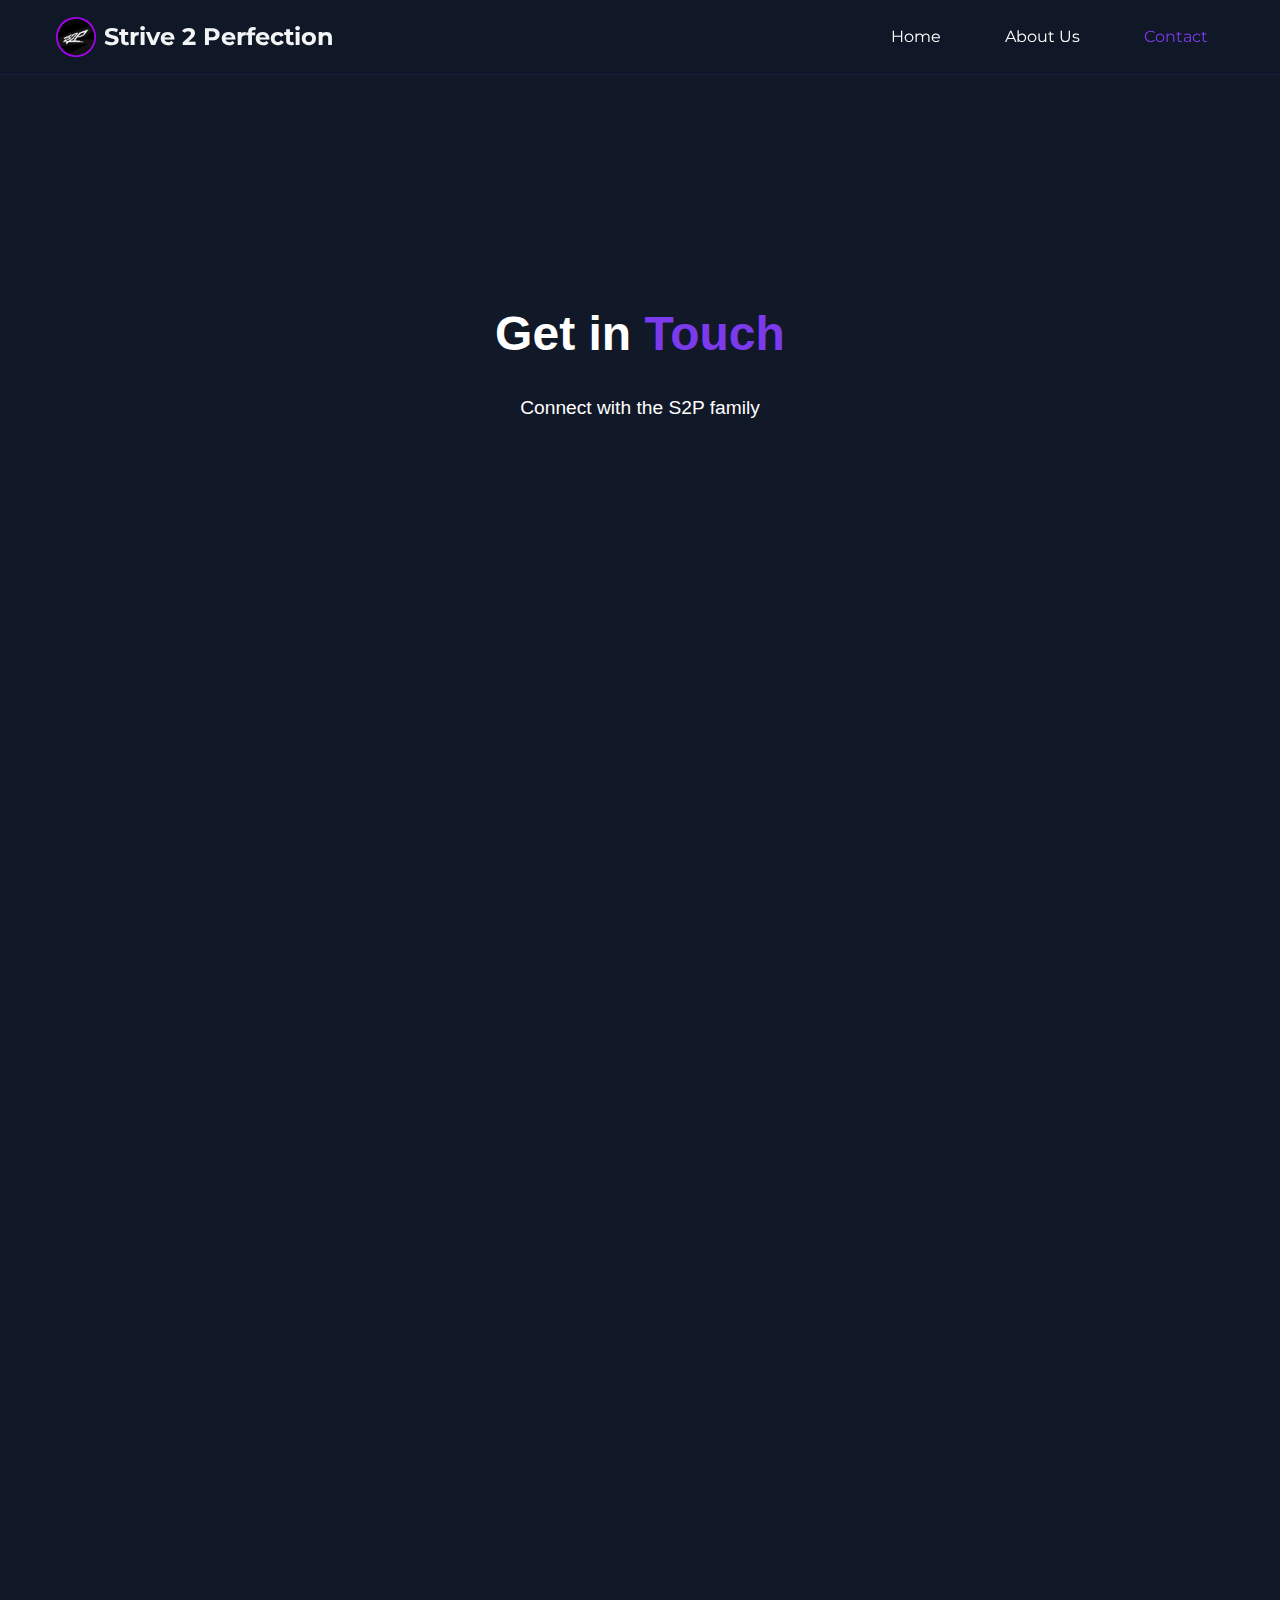
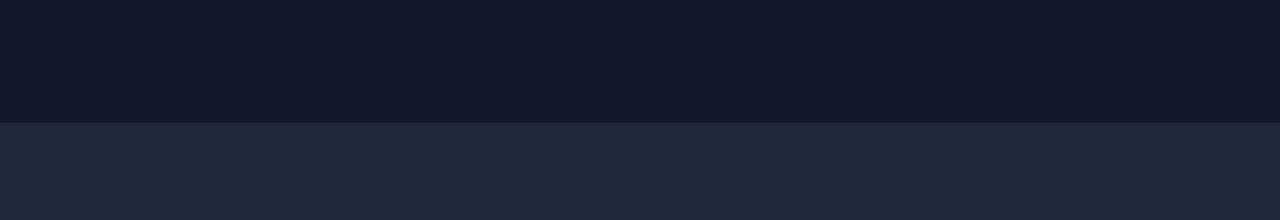
<file: contact.html>
<!DOCTYPE html>
<html lang="en">
<head>
    <meta charset="UTF-8">
    <meta name="viewport" content="width=device-width, initial-scale=1.0">
    <title>Contact - Strive 2 Perfection</title>
    <link rel="stylesheet" href="css/style.css">
    <link rel="stylesheet" href="css/animations.css">
    <link rel="stylesheet" href="css/contact.css">
    <link rel="stylesheet" href="https://cdnjs.cloudflare.com/ajax/libs/font-awesome/6.0.0/css/all.min.css">
    <link rel="stylesheet" href="https://fonts.googleapis.com/css2?family=Montserrat:wght@400;500;700&display=swap">
    <style>
        /* Active link color */
        .nav-links li a.active {
            color: #7c3aed; /* Purple color for the active link */
            /* Remove the underline when clicked */
            border-bottom: none; /* Remove the line under the active link */
            
        }

        /* Navbar link hover animation */
        .nav-links li a {
            position: relative;
            display: inline-block;
            text-decoration: none;
            color: #fff;
            font-weight: 500;
            padding: 8px 16px;
            transition: color 0.3s ease;
            font-weight: normal;
        }

        .nav-links li a::after {
            content: "";
            position: absolute;
            width: 0; /* Start with no width */
            height: 2px;
            background: #7c3aed;
            bottom: 0;
            left: 0; /* Align to the left */
            transition: width 0.3s ease, left 0.3s ease;
        }

        .nav-links li a:hover::after {
            width: 100%; /* Expand to full width */
            left: 0; /* Stay aligned to the left */
        }

        /* Apply Montserrat font to the navbar */
        #navbar {
            font-family: 'Montserrat', sans-serif;
        }

        /* Fade-in effect */
        .fade-in {
            opacity: 0;
            transform: translateY(50px);
            transition: opacity 0.8s ease-out, transform 0.8s ease-out;
        }

        /* When element is in view, fade it in */
        .fade-in.visible {
            opacity: 1;
            transform: translateY(0);
        }

        /* Navbar animations */
        .nav-links li {
            opacity: 0;
            transition: opacity 0.5s ease-in-out;
        }

        .nav-links li.visible {
            opacity: 1;
        }

        /* Contact Page Styling */
        .contact-hero {
            color: white;
            text-align: center;
            padding: 100px 0;
        }

        .contact-hero h1 {
            font-size: 3rem;
            margin-bottom: 20px;
        }

        .contact-hero p {
            font-size: 1.2rem;
        }

        .contact-section {
            padding: 50px 0;
            background-color: #111827;
        }

        .contact-container {
            display: flex;
            flex-direction: column;
            align-items: center;
            gap: 40px;
        }

        .contact-info {
            text-align: center;
            max-width: 600px;
        }

        .contact-info h2 {
            font-size: 2rem;
            margin-bottom: 20px;
        }

        .contact-info p {
            font-size: 1rem;
            margin-bottom: 20px;
        }

        .social-links {
            display: flex;
            justify-content: center;
            align-items: center;
            margin-top: 20px;
        }

        .social-links a {
            display: inline-flex;
            align-items: center;
            color: #7c3aed;
            font-size: 1.2rem;
            text-decoration: none;
            padding: 10px 20px;
            border-radius: 6px;
            background-color: #111827;
        }

        .social-links a i {
            margin-right: 8px;
        }

        .social-links a:hover {
            background-color: #5a2da1;
        }

        /* Form Styling */
        form {
            background-color: #111827;
            border-radius: 8px;
            box-shadow: 0 4px 8px rgba(0, 0, 0, 0.1);
            padding: 40px;
            max-width: 600px;
            width: 100%;
        }

        .form-group {
            margin-bottom: 20px;
        }

        label {
            font-weight: bold;
            display: block;
            margin-bottom: 5px;
        }

        input, select, textarea {
            width: 100%;
            padding: 12px;
            border-radius: 6px;
            border: 1px solid #ddd;
            font-size: 1rem;
        }

        input[type="submit"] {
            background-color: #7c3aed;
            color: white;
            border: none;
            cursor: pointer;
            font-size: 1.2rem;
            padding: 15px;
            border-radius: 6px;
        }

        input[type="submit"]:hover {
            background-color: #5a2da1;
        }

        .form-group textarea {
            resize: vertical;
            height: 150px;
        }

        @media (max-width: 768px) {
            .contact-container {
                padding: 0 20px;
            }

            .contact-hero h1 {
                font-size: 2rem;
            }

            .contact-info h2 {
                font-size: 1.5rem;
            }

            .contact-info p {
                font-size: 1rem;
            }

            form {
                padding: 30px;
            }
        }
    </style>
</head>
<body>
    <nav id="navbar">
        <div class="nav-content">
            <div class="logo">
                <img src="s2p-logo.jpg" 
                alt="S2P Logo" style="height: 40px; width: 40px; border-radius: 50%; object-fit: cover;">
                <span>Strive 2 Perfection</span>
            </div>
            <button class="mobile-menu-btn">
                <i class="fas fa-bars"></i>
            </button>
            <ul class="nav-links">
                <li><a href="index.html">Home</a></li>
                <li><a href="about.html">About Us</a></li>
                <li><a href="contact.html" class="active">Contact</a></li>
            </ul>
        </div>
    </nav>

    <main>
        <section class="hero contact-hero fade-in">
            <div class="hero-content">
                <h1>Get in <span class="highlight">Touch</span></h1>
                <p>Connect with the S2P family</p>
            </div>
        </section>

        <section class="contact-section fade-in">
            <div class="contact-container">
                <div class="contact-info">
                    <h2>Contact Us</h2>
                    <p>Have questions or want to join our team? We'd love to hear from you!</p>
                    <div class="social-links">
                        <a href="https://konect.gg/strive2perfection" target="_blank" class="social-link">
                            <i class="fas fa-link"></i>
                            <span>Konect.gg</span>
                        </a>
                    </div>
                </div>

                <form action="https://api.web3forms.com/submit" method="POST" class="fade-in">
                    <div class="form-group">
                        <label for="name">Name</label>
                        <input type="text" id="name" name="name" required>
                    </div>
                    <div class="form-group">
                        <label for="email">Email</label>
                        <input type="email" id="email" name="email" required>
                    </div>
                    <div class="form-group">
                        <label for="subject">Subject</label>
                        <select id="subject" name="subject" required>
                            <option value="">Select a subject</option>
                            <option value="general">General Inquiry</option>
                            <option value="business">Business Opportunity</option>
                            <option value="recruitment">Join Our Team</option>
                            <option value="support">Support</option>
                        </select>
                    </div>
                    <div class="form-group">
                        <label for="message">Message</label>
                        <textarea id="message" name="message" required></textarea>
                    </div>

                    <input type="hidden" name="access_key" value="65669929-c6a8-4702-add7-393f3ecdb439">
                    <input type="hidden" name="redirect" value="https://web3forms.com/success">
                    <button type="submit" class="submit-btn">Send Message</button>
                </form>
            </div>
        </section>
    </main>

    <footer>
        <!-- Footer content -->
    </footer>

    <script src="js/main.js"></script>
    <script>
        document.addEventListener('DOMContentLoaded', function () {
            const navLinks = document.querySelectorAll('.nav-links li');
            const fadeElements = document.querySelectorAll('.fade-in');
            const observer = new IntersectionObserver((entries, observer) => {
                entries.forEach(entry => {
                    if (entry.isIntersecting) {
                        entry.target.classList.add('visible');
                        observer.unobserve(entry.target);
                    }
                });
            }, { threshold: 0.3 });

            fadeElements.forEach(element => {
                observer.observe(element);
            });

            navLinks.forEach((link, index) => {
                setTimeout(() => {
                    link.classList.add('visible');
                }, index * 150);
            });
        });
    </script>
</body>
</html>
</file>
<file: css/style.css>
/* Base Styles */
/* Active link color */
.nav-links li a.active {
    color: #7c3aed; /* Purple color for the active link */
}


:root {
    --primary-color: #7c3aed;
    --primary-hover: #300685;
    --background-dark: #111827;
    --background-light: #1f2937;
    --text-light: #f3f4f6;
    --text-gray: #9ca3af;
}

* {
    margin: 0;
    padding: 0;
    box-sizing: border-box;
}

body {
    font-family: 'Inter', sans-serif;
    background-color: var(--background-dark);
    color: var(--text-light);
    line-height: 1.6;
}

/* Navigation */
#navbar {
    position: fixed;
    top: 0;
    width: 100%;
    background-color: rgba(17, 24, 39, 0.95);
    backdrop-filter: blur(8px);
    border-bottom: 1px solid rgba(107, 33, 168, 0.2);
    z-index: 1000;
}

.nav-content {
    max-width: 1200px;
    margin: 0 auto;
    padding: 1rem;
    display: flex;
    justify-content: space-between;
    align-items: center;
}

.logo {
    display: flex;
    align-items: center;
    gap: 0.5rem;
    font-size: 1.5rem;
    font-weight: bold;
}

.logo i {
    color: var(--primary-color);
}

.nav-links {
    display: flex;
    gap: 2rem;
    list-style: none;
}

.nav-links a {
    color: var(--text-gray);
    text-decoration: none;
    transition: color 0.3s ease;
}

.nav-links a:hover,
.nav-links a.active {
    color: var(--primary-color);
}

.mobile-menu-btn {
    display: none;
    background: none;
    border: none;
    color: var(--text-light);
    font-size: 1.5rem;
    cursor: pointer;
}

/* Hero Section */
.hero {
    height: 80vh;
    background-image: linear-gradient(rgba(17, 24, 39, 0.7), rgba(17, 24, 39, 0.7)),
        url('https://trackercdn.com/cdn/esports-data/fortnite/teams/reccffqpeamljwsak.png?v=638694646960000000');
    background-size: cover;
    background-position: center;
    display: flex;
    align-items: center;
    justify-content: center;
    text-align: center;
    padding: 2rem;
}

.hero-content {
    max-width: 800px;
    
}
.hero-content h1 {
    white-space: nowrap; /* Prevent text from wrapping on larger screens */
    font-weight: 700;
}

/* For smaller screens (mobile devices) */
@media (max-width: 768px) {
    .hero-content h1 {
        white-space: normal; /* Allow text to wrap on smaller screens */
        font-size: 1.8rem; /* Adjust font size for mobile */
    }
}



.hero h1 {
    font-size: 3.5rem;
    margin-bottom: 1rem;
}

.hero .highlight {
    color: #7c3aed;
}

.cta-button {
    display: inline-block;
    background-color: var(--primary-color);
    color: white;
    padding: 1rem 2rem;
    border-radius: 0.5rem;
    text-decoration: none;
    margin-top: 2rem;
    transition: background-color 0.3s ease;
}

.cta-button:hover {
    background-color: var(--primary-hover);
}

/* Sections */
section {
    padding: 4rem 2rem;
}

section h2 {
    text-align: center;
    font-size: 2rem;
    margin-bottom: 2rem;
}

/* News Section */
.news-grid {
    display: grid;
    grid-template-columns: repeat(auto-fit, minmax(300px, 1fr));
    gap: 2rem;
    max-width: 1200px;
    margin: 0 auto;
}

.news-card {
    background-color: var(--background-light);
    border-radius: 0.5rem;
    overflow: hidden;
    transition: transform 0.3s ease;
}

.news-card:hover {
    transform: translateY(-5px);
}

.news-card img {
    width: 100%;
    height: 200px;
    object-fit: cover;
}

.news-content {
    padding: 1.5rem;
}

.news-content h3 {
    margin-bottom: 0.5rem;
}

.read-more {
    color: var(--primary-color);
    text-decoration: none;
    display: inline-block;
    margin-top: 1rem;
}

/* Stats Section */
.stats-section {
    background-color: var(--background-light);
}

.stats-grid {
    display: grid;
    grid-template-columns: repeat(auto-fit, minmax(200px, 1fr));
    gap: 2rem;
    max-width: 1200px;
    margin: 0 auto;
}

.stat-card {
    text-align: center;
    padding: 2rem;
}

.stat-card i {
    font-size: 3rem;
    color: var(--primary-color);
    margin-bottom: 1rem;
}

.stat-card h3 {
    font-size: 2.5rem;
    margin-bottom: 0.5rem;
}

/* Tournament Section */
.tournament-list {
    max-width: 1200px;
    margin: 0 auto;
}

.tournament-card {
    background-color: var(--background-light);
    padding: 1.5rem;
    border-radius: 0.5rem;
    display: flex;
    align-items: center;
    margin-bottom: 1rem;
}

.tournament-icon {
    background-color: var(--primary-color);
    padding: 1rem;
    border-radius: 0.5rem;
    margin-right: 1.5rem;
}

.tournament-icon i {
    font-size: 2rem;
    color: white;
}

.tournament-button {
    margin-left: auto;
    background-color: var(--primary-color);
    color: white;
    padding: 0.5rem 1rem;
    border-radius: 0.5rem;
    text-decoration: none;
    transition: background-color 0.3s ease;
}

.tournament-button:hover {
    background-color: var(--primary-hover);
}

/* Footer */
footer {
    background-color: var(--background-light);
    padding: 4rem 2rem 2rem;
    border-top: 1px solid rgba(107, 33, 168, 0.2);
}

.footer-content {
    max-width: 1200px;
    margin: 0 auto;
    display: grid;
    grid-template-columns: repeat(auto-fit, minmax(250px, 1fr));
    gap: 2rem;
}

.footer-section h3 {
    margin-bottom: 1rem;
}

.footer-section ul {
    list-style: none;
}

.footer-section ul li {
    margin-bottom: 0.5rem;
}

.footer-section a {
    color: var(--text-gray);
    text-decoration: none;
    transition: color 0.3s ease;
}

.footer-section a:hover {
    color: var(--primary-color);
}

.social-links {
    display: flex;
    gap: 1rem;
    align-items: center;
}

.social-link {
    display: flex;
    align-items: center;
    gap: 0.5rem;
}

.footer-bottom {
    text-align: center;
    margin-top: 2rem;
    padding-top: 2rem;
    border-top: 1px solid rgba(107, 33, 168, 0.2);
}

/* Responsive Design */
@media (max-width: 768px) {
    .nav-links {
        display: none;
    }

    .mobile-menu-btn {
        display: block;
    }

    .nav-links.active {
        display: flex;
        flex-direction: column;
        position: absolute;
        top: 100%;
        left: 0;
        right: 0;
        background-color: var(--background-dark);
        padding: 1rem;
    }

    .hero h1 {
        font-size: 2.5rem;
    }

    .tournament-card {
        flex-direction: column;
        text-align: center;
    }

    .tournament-icon {
        margin: 0 0 1rem 0;
    }

    .tournament-button {
        margin: 1rem 0 0 0;
    }
}
</file>
<file: css/animations.css>
/* Animations */
@keyframes fadeIn {
    from {
        opacity: 0;
        transform: translateY(20px);
    }
    to {
        opacity: 1;
        transform: translateY(0);
    }
}

@keyframes slideIn {
    from {
        transform: translateX(-100%);
    }
    to {
        transform: translateX(0);
    }
}

.hero-content {
    animation: fadeIn 1s ease-out;
}

.news-card,
.stat-card,
.tournament-card {
    animation: fadeIn 0.5s ease-out;
}

/* Hover Effects */
.news-card {
    transition: transform 0.3s ease, box-shadow 0.3s ease;
}

.news-card:hover {
    transform: translateY(-5px);
    box-shadow: 0 10px 20px rgba(0, 0, 0, 0.2);
}

.stat-card i {
    transition: transform 0.3s ease;
}

.stat-card:hover i {
    transform: scale(1.1);
}

/* Custom Cursor */
.custom-cursor {
    width: 20px;
    height: 20px;
    border: 2px solid var(--primary-color);
    border-radius: 50%;
    position: fixed;
    pointer-events: none;
    z-index: 9999;
    transition: transform 0.1s ease;
}
</file>
<file: css/contact.css>
/* Contact Page Styles */
.contact-hero {
    background-image: linear-gradient(rgba(17, 24, 39, 0.7), rgba(17, 24, 39, 0.7)),
        url('https://trackercdn.com/cdn/esports-data/fortnite/teams/reccffqpeamljwsak.png?v=638694646960000000');
}

.contact-section {
    padding: 4rem 2rem;
    background: var(--background-dark);
}

.contact-container {
    max-width: 1200px;
    margin: 0 auto;
    display: grid;
    grid-template-columns: 1fr 2fr;
    gap: 4rem;
}

.contact-info {
    padding: 2rem;
    background: var(--background-light);
    border-radius: 1rem;
    height: fit-content;
}

.contact-info h2 {
    margin-bottom: 1rem;
}

.contact-info p {
    color: var(--text-gray);
    margin-bottom: 2rem;
}

.contact-form {
    background: var(--background-light);
    padding: 2rem;
    border-radius: 1rem;
}

.form-group {
    margin-bottom: 1.5rem;
}

.form-group label {
    display: block;
    margin-bottom: 0.5rem;
    color: var(--text-gray);
}

.form-group input,
.form-group select,
.form-group textarea {
    width: 100%;
    padding: 0.75rem;
    background: var(--background-dark);
    border: 1px solid var(--primary-color);
    border-radius: 0.5rem;
    color: var(--text-light);
}

.form-group textarea {
    height: 150px;
    resize: vertical;
}

.submit-btn {
    width: 100%;
    padding: 1rem;
    background: var(--primary-color);
    color: white;
    border: none;
    border-radius: 0.5rem;
    cursor: pointer;
    transition: background-color 0.3s ease;
}

.submit-btn:hover {
    background: var(--primary-hover);
}

@media (max-width: 768px) {
    .contact-container {
        grid-template-columns: 1fr;
    }
}
</file>
